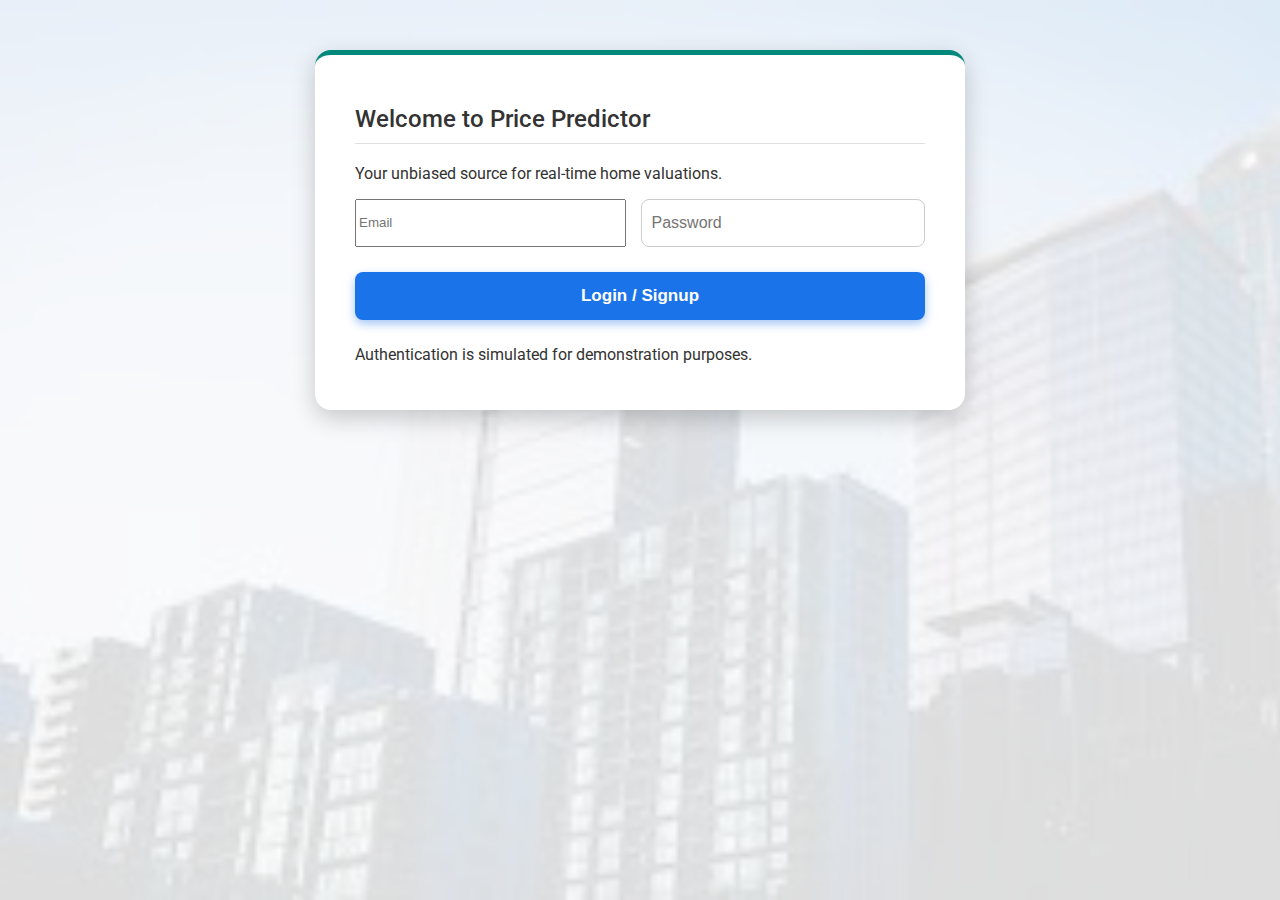
<file: frontend/index.html>
<!DOCTYPE html>
<html lang="en">
<head>
    <meta charset="UTF-8">
    <meta name="viewport" content="width=device-width, initial-scale=1.0">
    <title>AI Home Price Predictor</title>
    <link rel="stylesheet" href="style.css">
    <link href="https://fonts.googleapis.com/css2?family=Roboto:wght@300;400;700&display=swap" rel="stylesheet">
</head>
<body>

    <div class="container">
        <div id="auth-screen" class="card">
            <h2>Welcome to Price Predictor</h2>
            <p>Your unbiased source for real-time home valuations.</p>
            <form id="auth-form">
                <input type="email" placeholder="Email" required>
                <input type="password" placeholder="Password" required>
                <button type="submit" id="auth-button">Login / Signup</button>
            </form>
            <p class="note">Authentication is simulated for demonstration purposes.</p>
        </div>

        <div id="app-screen" class="hidden">
            <header>
                <h1>🏠 Market Price Valuator</h1>
                <p>Estimate the true market price of your property, ignoring builder hype.</p>
            </header>

            <form id="prediction-form" class="multi-step-form">
                
                <div id="step-1" class="step active">
                    <h3>Step 1: Location and Size Details</h3>
                    <div class="input-group">
                        <label for="location">Location Name:</label>
                        <select id="location" name="Location_Name" required>
                            <option value="">Select Neighborhood/Locality</option>
                            <option value="Suburb A">Suburb A</option>
                            <option value="Downtown B">Downtown B</option>
                            <option value="Outer Ring C">Outer Ring C</option>
                        </select>
                    </div>
                    <div class="input-group">
                        <label for="area">Area (Sq. Ft.):</label>
                        <input type="number" id="area" name="Area_SqFt" placeholder="e.g., 1500" required min="100">
                    </div>
                    <div class="input-group">
                        <label for="floors">Floors in Building / Unit Floor:</label>
                        <input type="number" id="floors" name="Floors" placeholder="e.g., 5" required min="1">
                    </div>
                    <div class="button-row">
                        <button type="button" class="next-btn" data-next="step-2">Next →</button>
                    </div>
                </div>

                <div id="step-2" class="step hidden">
                    <h3>Step 2: Key Property Features</h3>
                    <div class="input-group">
                        <label for="bedrooms">Bedrooms (BHK):</label>
                        <input type="number" id="bedrooms" name="Bedrooms" placeholder="e.g., 3" required min="1" max="6">
                    </div>
                    <div class="input-group">
                        <label for="bathrooms">Bathrooms:</label>
                        <input type="number" id="bathrooms" name="Bathrooms" placeholder="e.g., 2" required min="1" max="5">
                    </div>
                    <div class="input-group">
                        <label for="year_built">Year Built:</label>
                        <input type="number" id="year_built" name="Year_Built" placeholder="e.g., 2010" required min="1900" max="2025">
                    </div>
                    <div class="button-row">
                        <button type="button" class="prev-btn" data-prev="step-1">← Previous</button>
                        <button type="button" class="next-btn" data-next="step-3">Next →</button>
                    </div>
                </div>

                <div id="step-3" class="step hidden">
                    <h3>Step 3: Property Context and Amenities</h3>
                    <div class="input-group">
                        <label for="property_type">Property Type:</label>
                        <select id="property_type" name="Property_Type" required>
                            <option value="">Select Type</option>
                            <option value="Apartment">Apartment</option>
                            <option value="Villa">Villa</option>
                            <option value="Individual House">Individual House</option>
                        </select>
                    </div>
                    <div class="input-group">
                        <label for="furnishing">Furnishing Status:</label>
                        <select id="furnishing" name="Furnishing_Status" required>
                            <option value="">Select Status</option>
                            <option value="Unfurnished">Unfurnished</option>
                            <option value="Semi-Furnished">Semi-Furnished</option>
                            <option value="Fully-Furnished">Fully-Furnished</option>
                        </select>
                    </div>
                    <div class="input-group">
                        <label for="facing">Facing Direction:</label>
                        <select id="facing" name="Facing_Direction" required>
                            <option value="">Select Direction</option>
                            <option value="North">North</option>
                            <option value="East">East</option>
                            <option value="West">West</option>
                            <option value="South">South</option>
                            <option value="North-East">North-East</option>
                        </select>
                    </div>
                    
                    <div class="checkbox-group">
                        <label>Key Features:</label>
                        <div>
                            <input type="checkbox" id="gated" name="Gated_Community" value="Yes">
                            <label for="gated">Gated Community Access</label>
                        </div>
                        <div>
                            <input type="checkbox" id="balcony" name="Balcony" value="Yes">
                            <label for="balcony">Includes Balcony</label>
                        </div>
                    </div>

                    <div class="button-row">
                        <button type="button" class="prev-btn" data-prev="step-2">← Previous</button>
                        <button type="submit" id="predict-button">Get Price Estimate →</button>
                    </div>
                </div>
            </form>

            <div id="result-screen" class="card hidden">
                <h3>Step 4: Estimated Market Price</h3>
                <p>Based on our AI model, the unbiased market price for your property is:</p>
                <div id="prediction-result">
                    <span id="price-output"></span>
                </div>
                <p class="note">This is a dynamic estimate based on current market data and selected features.</p>
                <button type="button" id="start-over-btn">Start New Estimate</button>
            </div>
            
            <div id="loading-spinner" class="spinner hidden"></div>
        </div>
    </div>

    <script src="script.js"></script>
</body>
</html>
</file>
<file: frontend/style.css>
/* Base Styles */
body {
    font-family: 'Roboto', sans-serif;
    color: #333;
    margin: 0;
    padding: 0;
    display: flex;
    justify-content: center;
    align-items: flex-start;
    min-height: 100vh;
    
    background-image: url('background.jpg'); 
    background-size: cover;
    background-attachment: fixed;
    background-position: center;
    
    position: relative;
}

body::before {
    content: "";
    position: absolute;
    top: 0;
    left: 0;
    width: 100%;
    height: 100%;
    background: rgba(240, 244, 248, 0.85); 
    z-index: -1;
    filter: contrast(1.2); /* Contrast adjustment */
}

.container {
    width: 100%;
    max-width: 650px; 
    margin-top: 50px;
    margin-bottom: 50px;
}

.hidden {
    display: none !important;
}

/* Card Styling (for Auth and Result) */
.card, .multi-step-form {
    background-color: #ffffff;
    padding: 30px 40px; 
    border-radius: 16px; 
    box-shadow: 0 8px 25px rgba(0, 0, 0, 0.2); 
    margin-bottom: 25px;
    border-top: 5px solid #00897b;
}

/* Header and Typography */
header h1 {
    color: #1a73e8; 
    font-weight: 700;
    margin-top: 0;
    font-size: 2.5em;
}

h2, h3 {
    color: #333;
    border-bottom: 1px solid #e0e0e0;
    padding-bottom: 10px;
    margin-bottom: 20px;
    font-weight: 500;
}

/* Form Styling */
.input-group {
    margin-bottom: 25px;
}

.input-group label {
    display: block;
    margin-bottom: 8px;
    font-weight: 600; 
    color: #424242;
}

input[type="text"],
input[type="number"],
input[type="password"],
select {
    width: 100%;
    padding: 14px 10px; 
    border: 1px solid #ccc;
    border-radius: 8px;
    box-sizing: border-box;
    font-size: 16px;
    transition: all 0.3s ease;
}

input:focus, select:focus {
    border-color: #1a73e8;
    box-shadow: 0 0 5px rgba(26, 115, 232, 0.5); 
    outline: none;
}

/* Equal sizing for email and password inputs */
#auth-form {
    display: flex; 
    flex-wrap: wrap; 
    gap: 15px; 
    margin-bottom: 25px;
}

#auth-form input[type="email"],
#auth-form input[type="password"] {
    flex: 1; /* Each input takes equal available space */
    min-width: 200px; 
    width: auto; /* Override 100% width for flex sizing */
}

#auth-form button {
    flex-basis: 100%; /* Button takes full width on its own row */
    margin-top: 10px; 
}


/* Checkbox Group */
.checkbox-group {
    margin-bottom: 20px;
    padding: 15px;
    border: 1px dashed #ddd; 
    border-radius: 8px;
}

/* Button Styles (Interactive) */
button {
    padding: 14px 30px;
    border: none;
    border-radius: 8px;
    cursor: pointer;
    font-size: 17px;
    font-weight: 700;
    transition: background-color 0.3s, transform 0.1s, box-shadow 0.3s;
}

.next-btn, #predict-button, #auth-button {
    background-color: #1a73e8; 
    color: white;
    box-shadow: 0 4px 10px rgba(26, 115, 232, 0.4);
}

.next-btn:hover, #predict-button:hover, #auth-button:hover {
    background-color: #0c61e2; 
    transform: translateY(-1px); 
    box-shadow: 0 6px 12px rgba(26, 115, 232, 0.5);
}

.prev-btn {
    background-color: #757575; 
    color: white;
}

.prev-btn:hover {
    background-color: #5a5a5a;
    transform: translateY(-1px);
}

.button-row {
    display: flex;
    justify-content: space-between;
    margin-top: 40px;
}

/* Result Display */
#price-output {
    font-size: 56px;
    font-weight: 700;
    color: #00897b; 
    display: block;
    padding: 20px;
    background: #e0f7fa;
    border-radius: 12px;
    border: 2px solid #00897b;
}

/* Spinner */
.spinner {
    border: 4px solid #e0f4f8; 
    border-top: 4px solid #1a73e8; 
    border-radius: 50%;
    width: 40px;
    height: 40px;
    animation: spin 1s linear infinite;
    margin: 30px auto;
}
</file>
